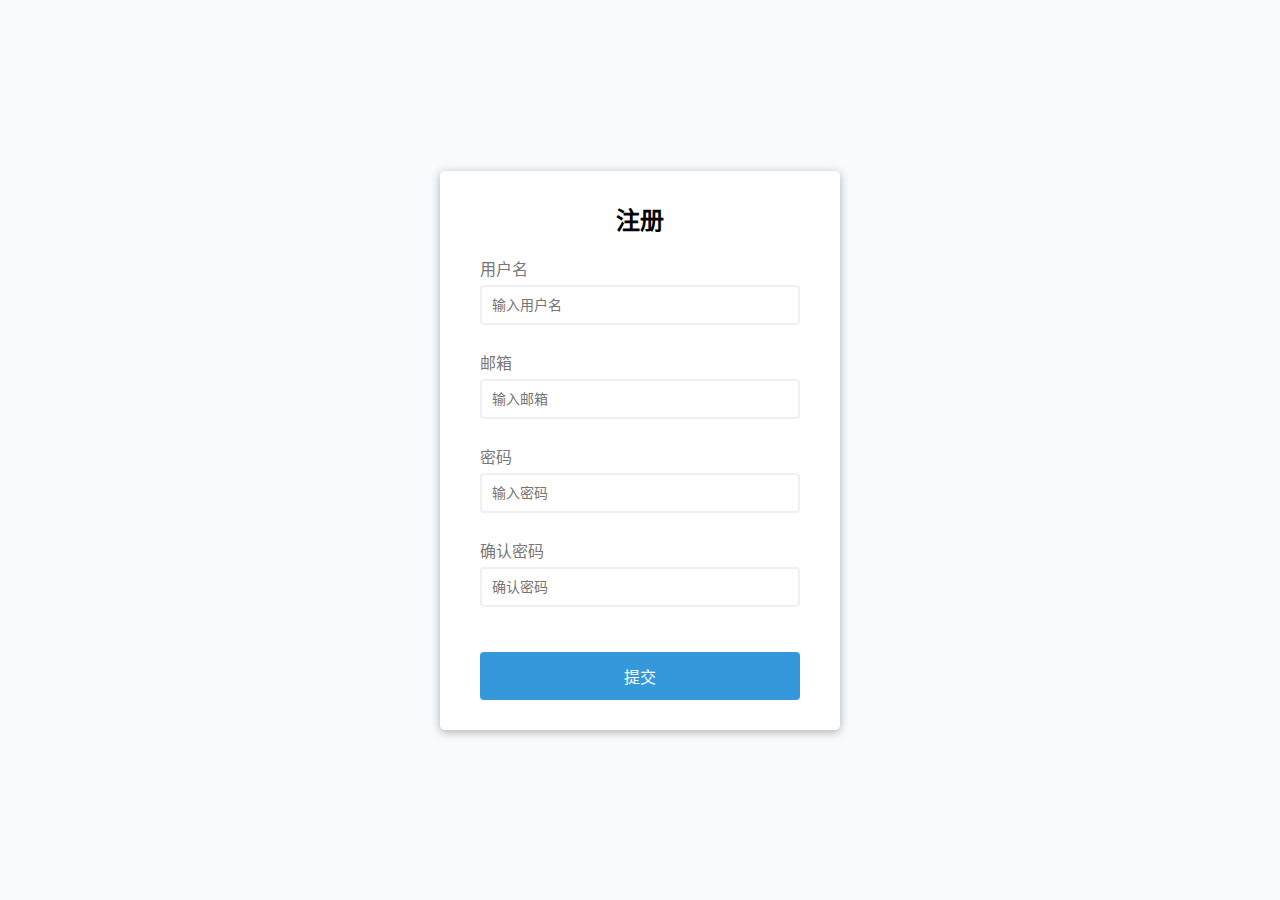
<file: 01.表单验证器/final/index.html>
<!DOCTYPE html>
<html lang="zh-CN">
  <head>
    <meta charset="UTF-8" />
    <meta http-equiv="X-UA-Compatible" content="IE=edge" />
    <meta name="viewport" content="width=device-width, initial-scale=1.0" />
    <link rel="stylesheet" href="./style.css" />
    <title>表单验证器</title>
  </head>
  <body>
    <div class="container">
      <form id="register" class="form">
        <h2>注册</h2>

        <div class="form-control">
          <label for="username">用户名</label>
          <input id="username" data-username="用户名" type="text" placeholder="输入用户名" />
          <small>错误信息</small>
        </div>

        <div class="form-control">
          <label for="email">邮箱</label>
          <input id="email" data-email="邮箱" type="text" placeholder="输入邮箱" />
          <small>错误信息</small>
        </div>

        <div class="form-control">
          <label for="password">密码</label>
          <input id="password" data-password="密码" type="password" placeholder="输入密码"">
          <small>错误信息</small>
        </div>
        
        <div class="form-control">
          <label for="password2">确认密码</label>
          <input id="password2" data-password2="确认密码" type="password" placeholder="确认密码" />
          <small>错误信息</small>
        </div>

        <button type="submit">提交</button>
      </form>
    </div>
    <script src="./index.js"></script>
  </body>
</html>
</file>
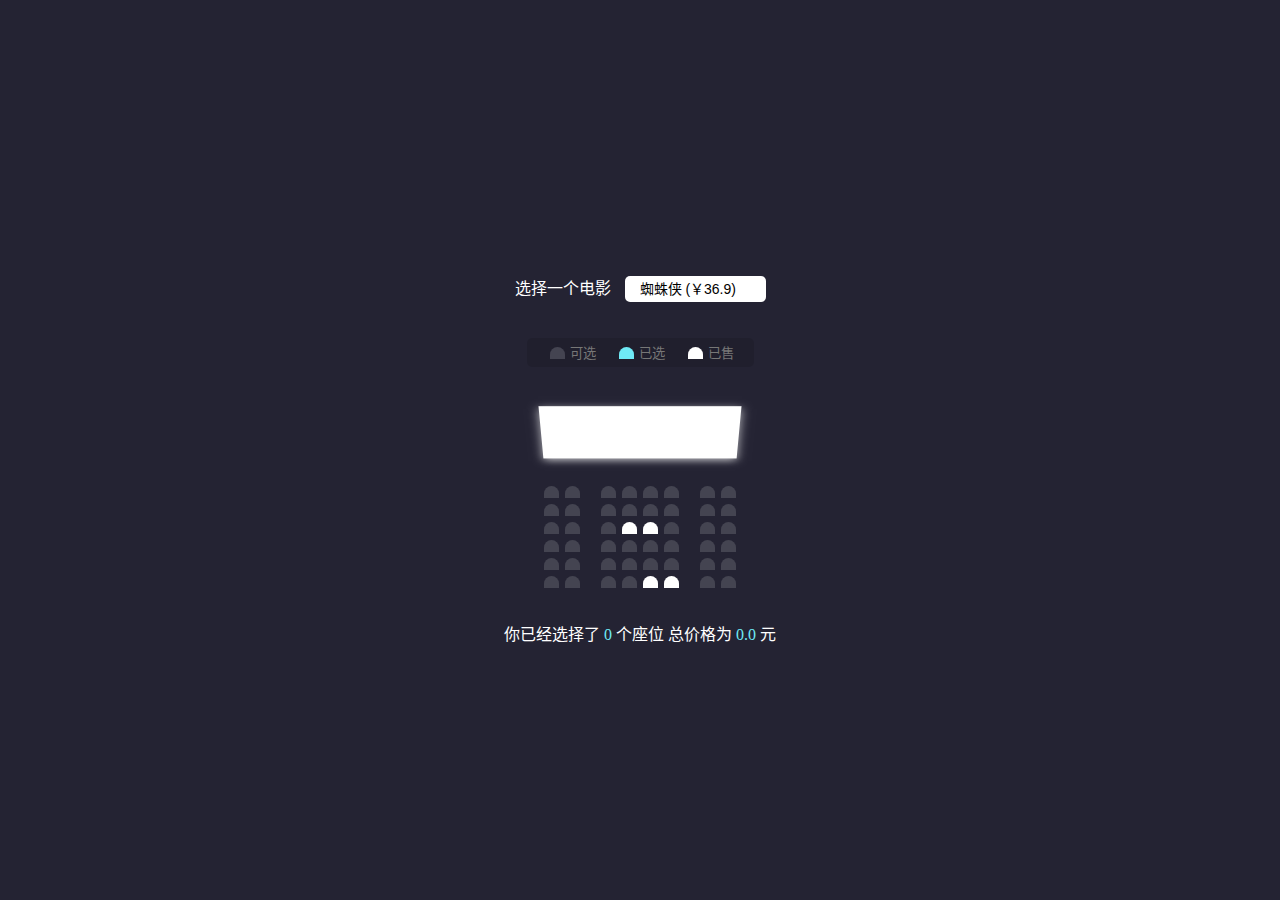
<file: 02.电影院座位预定/final/index.html>
<!DOCTYPE html>
<html lang="zh-CN">
  <head>
    <meta charset="UTF-8" />
    <meta http-equiv="X-UA-Compatible" content="IE=edge" />
    <meta name="viewport" content="width=device-width, initial-scale=1.0" />
    <title>电影院座位预定</title>
    <link rel="stylesheet" href="./style.css">
  </head>
  <body>
    <!-- 选择电影 -->
    <div class="movie-container">
      <label>选择一个电影</label>
      <select id="movie">
        <option value="36.9">蜘蛛侠 (￥36.9)</option>
        <option value="28.9">美人鱼 (￥28.9)</option>
        <option value="45.9">变形金刚 (￥45.9)</option>
        <option value="35.9">哆啦A梦 (￥35.9)</option>
      </select>
    </div>

    <!-- 展示区 -->
    <ul class="showcase">
      <li>
        <div class="seat"></div>
        <small>可选</small>
      </li>
      <li>
        <div class="seat selected"></div>
        <small>已选</small>
      </li>
      <li>
        <div class="seat occupied"></div>
        <small>已售</small>
      </li>
    </ul>

    <!-- 座位部分 -->
    <div class="container">
      <div class="screen"></div>

      <div class="row">
        <div class="seat"></div>
        <div class="seat"></div>
        <div class="seat"></div>
        <div class="seat"></div>
        <div class="seat"></div>
        <div class="seat"></div>
        <div class="seat"></div>
        <div class="seat"></div>
      </div>
      <div class="row">
        <div class="seat"></div>
        <div class="seat"></div>
        <div class="seat"></div>
        <div class="seat"></div>
        <div class="seat"></div>
        <div class="seat"></div>
        <div class="seat"></div>
        <div class="seat"></div>
      </div>
      <div class="row">
        <div class="seat"></div>
        <div class="seat"></div>
        <div class="seat"></div>
        <div class="seat occupied"></div>
        <div class="seat occupied"></div>
        <div class="seat"></div>
        <div class="seat"></div>
        <div class="seat"></div>
      </div>
      <div class="row">
        <div class="seat"></div>
        <div class="seat"></div>
        <div class="seat"></div>
        <div class="seat"></div>
        <div class="seat"></div>
        <div class="seat"></div>
        <div class="seat"></div>
        <div class="seat"></div>
      </div>
      <div class="row">
        <div class="seat"></div>
        <div class="seat"></div>
        <div class="seat"></div>
        <div class="seat"></div>
        <div class="seat"></div>
        <div class="seat"></div>
        <div class="seat"></div>
        <div class="seat"></div>
      </div>
      <div class="row">
        <div class="seat"></div>
        <div class="seat"></div>
        <div class="seat"></div>
        <div class="seat"></div>
        <div class="seat occupied"></div>
        <div class="seat occupied"></div>
        <div class="seat"></div>
        <div class="seat"></div>
      </div>
    </div>

    <!-- 文字提醒 -->
    <p class="text">
      你已经选择了 <span id="count">0</span> 个座位 总价格为
      <span id="total">0</span> 元
    </p>
    <script src="./index.js"></script>
  </body>
</html>
</file>
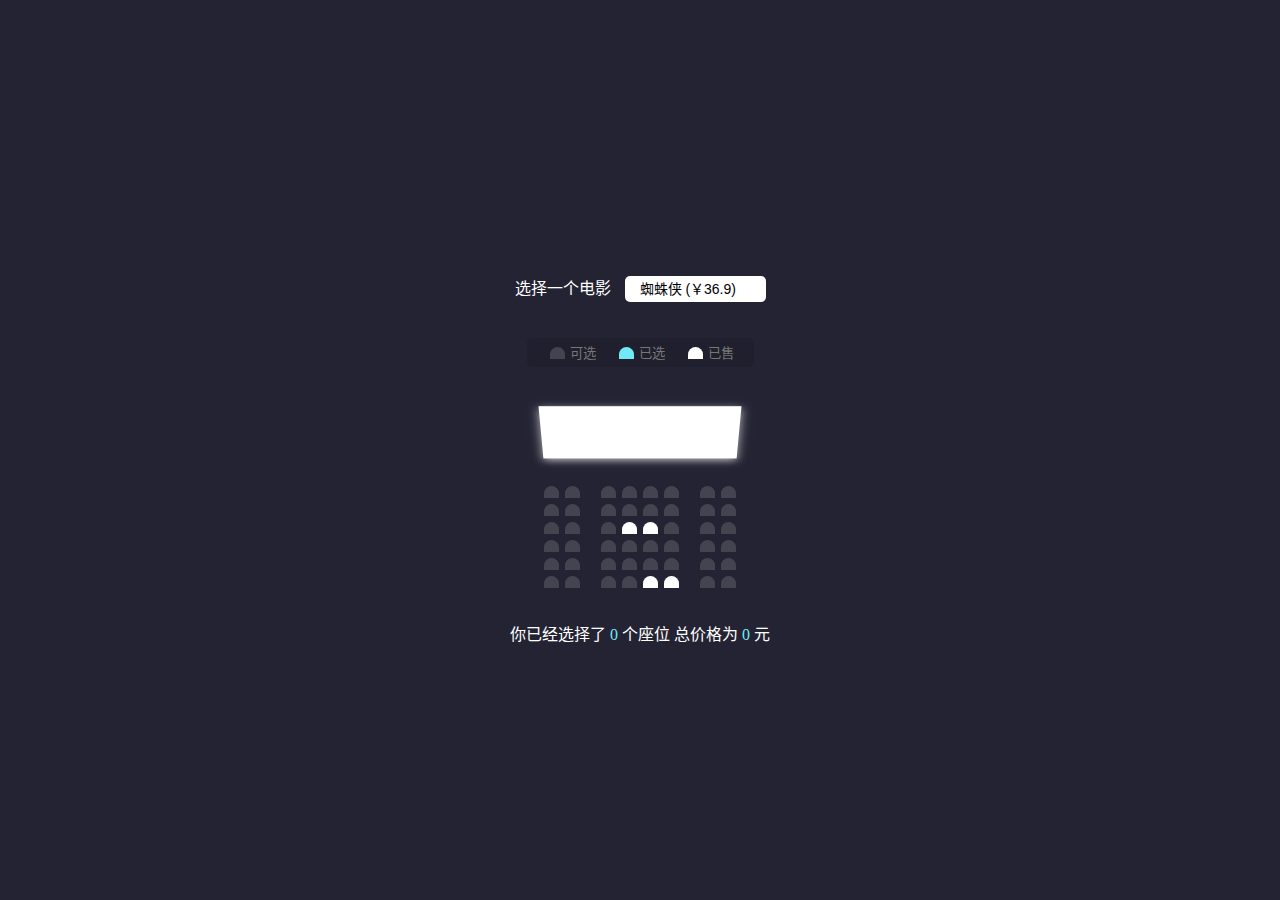
<file: 02.电影院座位预定/start/index.html>
<!DOCTYPE html>
<html lang="zh-CN">
  <head>
    <meta charset="UTF-8" />
    <meta http-equiv="X-UA-Compatible" content="IE=edge" />
    <meta name="viewport" content="width=device-width, initial-scale=1.0" />
    <title>电影院座位预定</title>
    <link rel="stylesheet" href="./style.css">
  </head>
  <body>
    <!-- 选择电影 -->
    <div class="movie-container">
      <label>选择一个电影</label>
      <select id="movie">
        <option value="36.9">蜘蛛侠 (￥36.9)</option>
        <option value="28.9">美人鱼 (￥28.9)</option>
        <option value="45.9">变形金刚 (￥45.9)</option>
        <option value="35.9">哆啦A梦 (￥35.9)</option>
      </select>
    </div>

    <!-- 展示区 -->
    <ul class="showcase">
      <li>
        <div class="seat"></div>
        <small>可选</small>
      </li>
      <li>
        <div class="seat selected"></div>
        <small>已选</small>
      </li>
      <li>
        <div class="seat occupied"></div>
        <small>已售</small>
      </li>
    </ul>

    <!-- 座位部分 -->
    <div class="container">
      <div class="screen"></div>

      <div class="row">
        <div class="seat"></div>
        <div class="seat"></div>
        <div class="seat"></div>
        <div class="seat"></div>
        <div class="seat"></div>
        <div class="seat"></div>
        <div class="seat"></div>
        <div class="seat"></div>
      </div>
      <div class="row">
        <div class="seat"></div>
        <div class="seat"></div>
        <div class="seat"></div>
        <div class="seat"></div>
        <div class="seat"></div>
        <div class="seat"></div>
        <div class="seat"></div>
        <div class="seat"></div>
      </div>
      <div class="row">
        <div class="seat"></div>
        <div class="seat"></div>
        <div class="seat"></div>
        <div class="seat occupied"></div>
        <div class="seat occupied"></div>
        <div class="seat"></div>
        <div class="seat"></div>
        <div class="seat"></div>
      </div>
      <div class="row">
        <div class="seat"></div>
        <div class="seat"></div>
        <div class="seat"></div>
        <div class="seat"></div>
        <div class="seat"></div>
        <div class="seat"></div>
        <div class="seat"></div>
        <div class="seat"></div>
      </div>
      <div class="row">
        <div class="seat"></div>
        <div class="seat"></div>
        <div class="seat"></div>
        <div class="seat"></div>
        <div class="seat"></div>
        <div class="seat"></div>
        <div class="seat"></div>
        <div class="seat"></div>
      </div>
      <div class="row">
        <div class="seat"></div>
        <div class="seat"></div>
        <div class="seat"></div>
        <div class="seat"></div>
        <div class="seat occupied"></div>
        <div class="seat occupied"></div>
        <div class="seat"></div>
        <div class="seat"></div>
      </div>
    </div>

    <!-- 文字提醒 -->
    <p class="text">
      你已经选择了 <span id="count">0</span> 个座位 总价格为
      <span id="total">0</span> 元
    </p>
  </body>
</html>
</file>
<file: 01.表单验证器/final/style.css>
* {
  padding: 0;
  margin: 0;
  box-sizing: border-box;
}

:root {
  --success-color: #2ecc71;
  --error-color: #e74c3c;
}

body {
  background-color: #f9fafb;
  height: 100vh;
  display: flex;
  justify-content: center;
  align-items: center;
}

.container {
  background-color: #fff;
  border-radius: 5px;
  box-shadow: 0 2px 10px rgba(0, 0, 0, 0.3);
  width: 400px;
}

.form {
  padding: 30px 40px;
}

.form h2 {
  text-align: center;
  margin-bottom: 20px;
}

.form-control {
  display: flex;
  flex-direction: column;
}

.form-control label {
  color: #777;
  margin-bottom: 5px;
}
.form-control input {
  outline: none;
  border: 2px solid #f0f0f0;
  border-radius: 4px;
  padding: 10px;
  font-size: 14px;
}
.form-control input:focus {
  outline: 0;
  border-color: #777;
}

.form-control.success input {
  border-color: var(--success-color);
}

.form-control.error input {
  border-color: var(--error-color);
}

.form-control small {
  margin: 3px 0;
  color: var(--error-color);
  visibility: hidden;
}
.form-control.error small{
  visibility: visible;
}

.form button {
  margin-top: 20px;
  padding: 10px;
  width: 100%;
  background-color: #3498db;
  border: 2px solid #3498db;
  border-radius: 4px;
  color: #fff;
  font-size: 16px;
  cursor: pointer;
}
</file>
<file: 02.电影院座位预定/final/style.css>
@import url("https://fonts.googleapis.com/css?family=Lato&display=swap");

* {
  box-sizing: border-box;
  margin: 0;
  padding: 0;
}

body {
  height: 100vh;
  background-color: #242333;
  display: flex;
  flex-direction: column;
  align-items: center;
  justify-content: center;
  color: #fff;
}

.movie-container {
  margin: 20px 0;
}

.movie-container select {
  background-color: #fff;
  border: 0;
  border-radius: 5px;
  font-size: 14px;
  margin-left: 10px;
  padding: 5px 15px 5px 15px;
  -moz-appearance: none;
  -webkit-appearance: none;
  appearance: none;
}

.showcase {
  margin: 16px 0;
  background: rgba(0, 0, 0, 0.1);
  padding: 5px 10px;
  border-radius: 5px;
  color: #777;
  list-style-type: none;
  display: flex;
  justify-content: space-between;
}

.showcase li {
  display: flex;
  align-items: center;
  justify-content: center;
  margin: 0 10px;
}

.showcase li small {
  margin-left: 2px;
}

.seat {
  background-color: #444451;
  height: 12px;
  width: 15px;
  margin: 3px;
  border-top-left-radius: 10px;
  border-top-right-radius: 10px;
  transition: all .3s;
}
.seat.selected {
  background-color: #6feaf6;
}

.seat.occupied {
  background-color: #fff;
}

.seat:nth-of-type(2) {
  margin-right: 18px;
}

.seat:nth-last-of-type(2) {
  margin-left: 18px;
}

.seat:not(.occupied):hover {
  cursor: pointer;
  transform: scale(1.2);
}

.showcase .seat:not(.occupied):hover {
  cursor: default;
  transform: scale(1);
}

.container {
  display: flex;
  flex-direction: column;
  perspective: 1000px;
  margin-bottom: 30px;
}

.container .screen {
  background-color: #fff;
  height: 70px;
  width: 100%;
  margin: 15px 0;
  transform: rotateX(-45deg);
  box-shadow: 0 3px 10px rgba(255, 255, 255, 0.7);
}

.container .row {
  display: flex;
}

.text span{
 color: #6feaf6;
}
</file>
<file: 02.电影院座位预定/start/style.css>
@import url("https://fonts.googleapis.com/css?family=Lato&display=swap");

* {
  box-sizing: border-box;
  margin: 0;
  padding: 0;
}

body {
  height: 100vh;
  background-color: #242333;
  display: flex;
  flex-direction: column;
  align-items: center;
  justify-content: center;
  color: #fff;
}

.movie-container {
  margin: 20px 0;
}

.movie-container select {
  background-color: #fff;
  border: 0;
  border-radius: 5px;
  font-size: 14px;
  margin-left: 10px;
  padding: 5px 15px 5px 15px;
  -moz-appearance: none;
  -webkit-appearance: none;
  appearance: none;
}

.showcase {
  margin: 16px 0;
  background: rgba(0, 0, 0, 0.1);
  padding: 5px 10px;
  border-radius: 5px;
  color: #777;
  list-style-type: none;
  display: flex;
  justify-content: space-between;
}

.showcase li {
  display: flex;
  align-items: center;
  justify-content: center;
  margin: 0 10px;
}

.showcase li small {
  margin-left: 2px;
}

.seat {
  background-color: #444451;
  height: 12px;
  width: 15px;
  margin: 3px;
  border-top-left-radius: 10px;
  border-top-right-radius: 10px;
  transition: all .3s;
}
.seat.selected {
  background-color: #6feaf6;
}

.seat.occupied {
  background-color: #fff;
}

.seat:nth-of-type(2) {
  margin-right: 18px;
}

.seat:nth-last-of-type(2) {
  margin-left: 18px;
}

.seat:not(.occupied):hover {
  cursor: pointer;
  transform: scale(1.2);
}

.showcase .seat:not(.occupied):hover {
  cursor: default;
  transform: scale(1);
}

.container {
  display: flex;
  flex-direction: column;
  perspective: 1000px;
  margin-bottom: 30px;
}

.container .screen {
  background-color: #fff;
  height: 70px;
  width: 100%;
  margin: 15px 0;
  transform: rotateX(-45deg);
  box-shadow: 0 3px 10px rgba(255, 255, 255, 0.7);
}

.container .row {
  display: flex;
}

.text span{
 color: #6feaf6;
}
</file>
